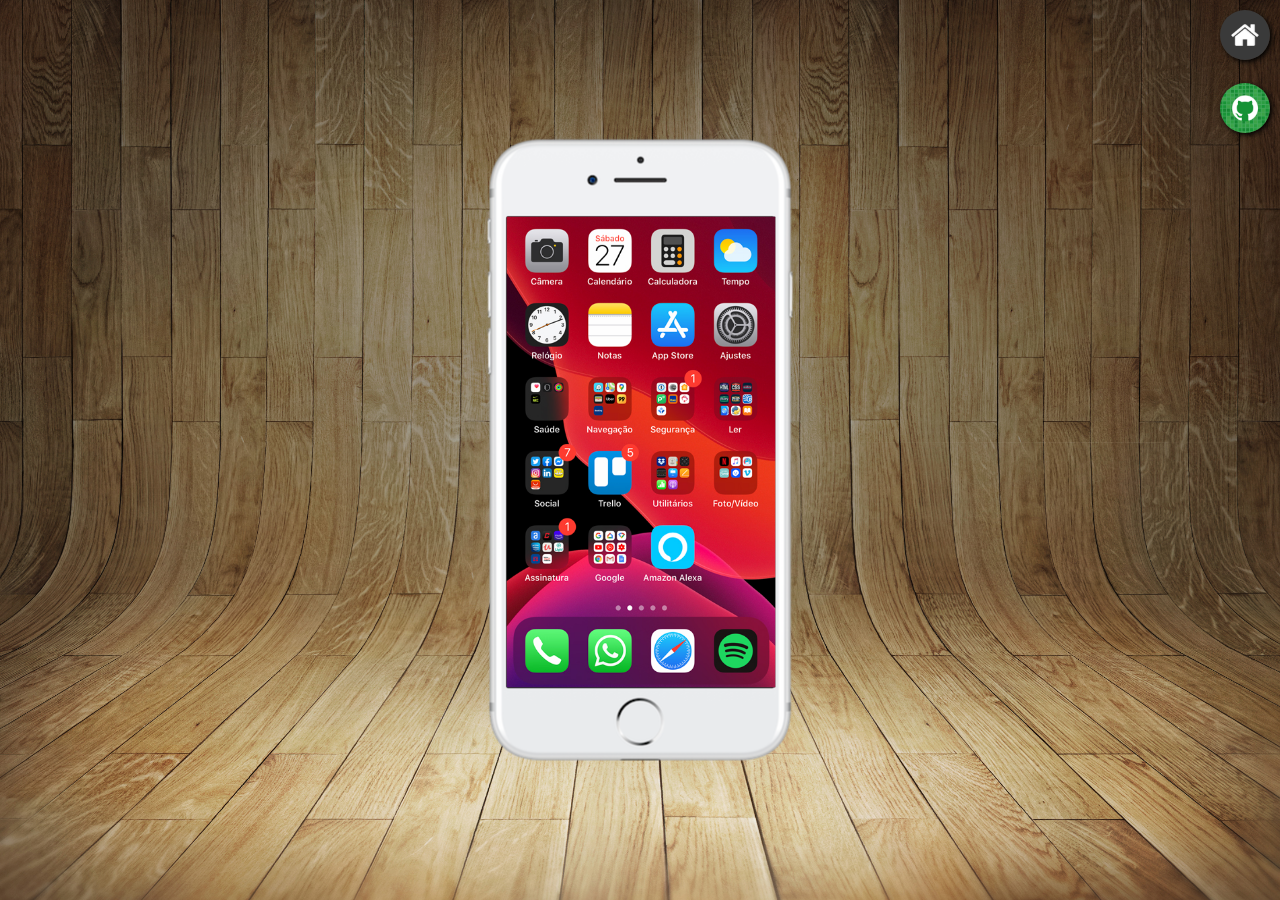
<file: index.html>
<!DOCTYPE html>
<html lang="pt-br">
<head>
	<meta charset="UTF-8">
	<meta http-equiv="X-UA-Compatible" content="IE=edge">
	<meta name="viewport" content="width=[device-width], initial-scale=1.0">
	<title>Redes Sociais</title>
	<link rel="shortcut icon" href="favicon.ico" type="image/x-icon">
	<link rel="stylesheet" href="estilos/style.css">
</head>
<body>
	<main>
		<section id="telefone">
			<iframe src="home.html" name="tela" id="tela" frameborder="0">

			</iframe>

		</section>

		<section id="redes-sociais">
			
			<pre>
				<a href="home.html" target="tela" ><img src="imagens/logo-home.jpg" alt="home"></a>
				<a href="git-hub.html" target="tela"><img src="imagens/logo-github.jpg"
				alt="home"></a>
			</pre>
			

		</section>
	</main>
</body>
</html>
</file>
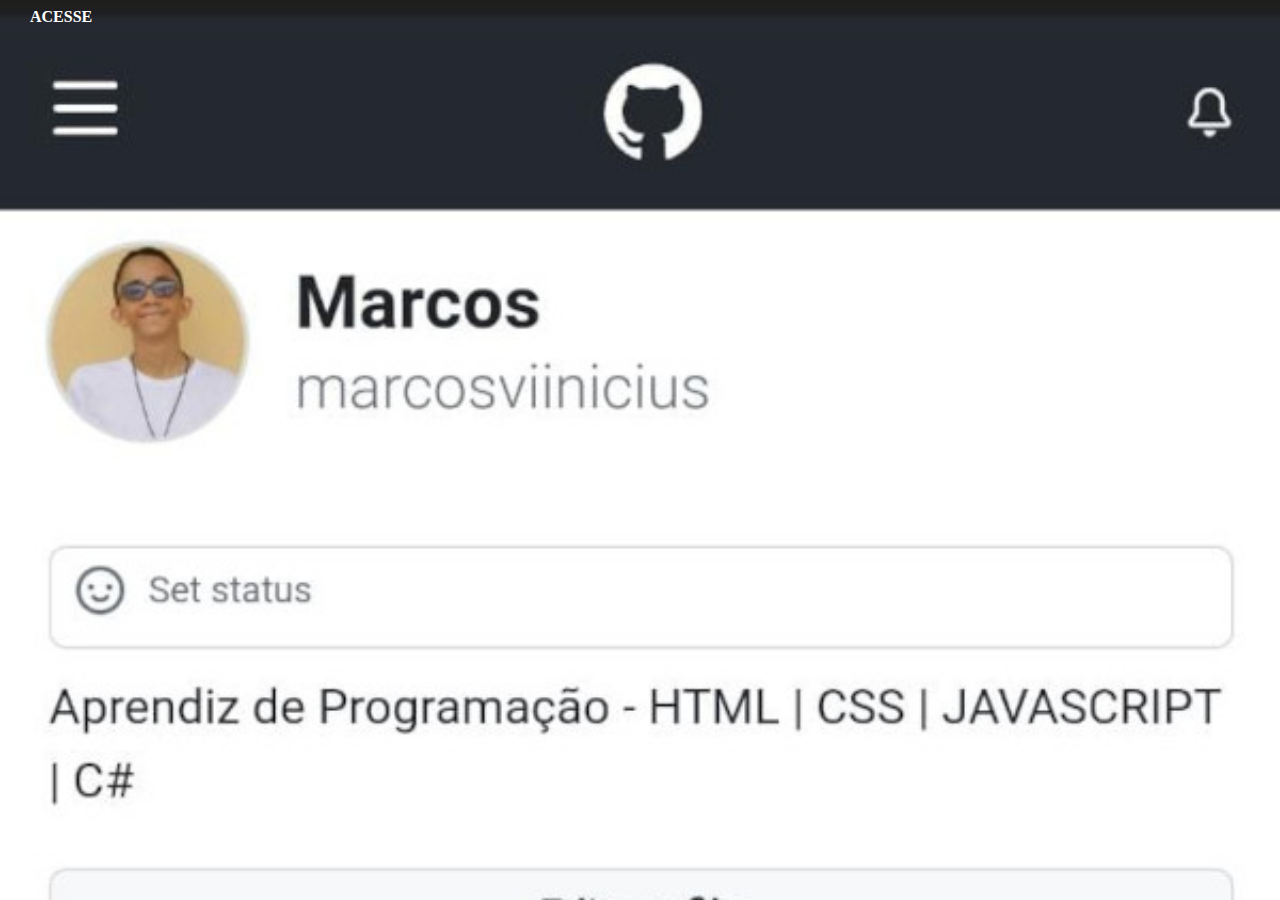
<file: git-hub.html>
<!DOCTYPE html>
<html lang="pt-br">
<head>
	<meta charset="UTF-8">
	<meta http-equiv="X-UA-Compatible" content="IE=edge">
	<meta name="viewport" content="width=device-width, initial-scale=1.0">
	<title>git-hub</title>
	<style>
		* {
			margin: 0x;
			padding: 0px;
		}

		body {
			height: 700px; 
			background: black url('imagens/tela-git.jpg') no-repeat
			top center;
			background-size: cover;

		}
		a {
			margin: 22px;
			color: white;
			text-decoration: none;
			font-weight: bolder;
		}
		a:hover{
			color: red;
		}
	</style>
 </head>
<body>
<a href="https://github.com/marcosviinicius" target="_blank">ACESSE</a>
</body>
</html>
</file>
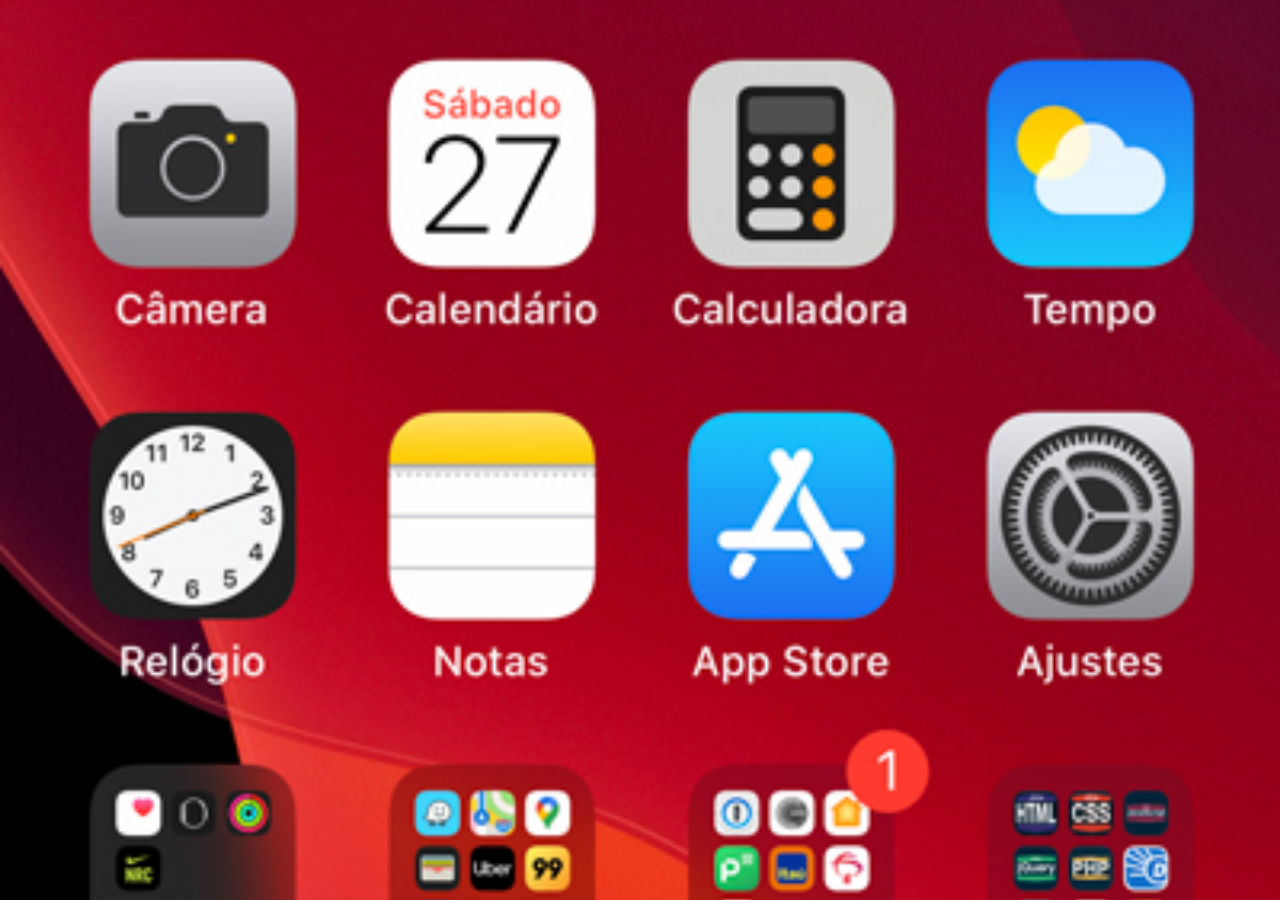
<file: home.html>
<!DOCTYPE html>
<html lang="pt-br">
<head>
	<meta charset="UTF-8">
	<meta http-equiv="X-UA-Compatible" content="IE=edge">
	<meta name="viewport" content="width=device-width, initial-scale=1.0">
	<title>Home</title>
	<style>
		* {
			margin: 0x;
			padding: 0px;
		}

		body {
			width: 100wh;
			height: 96vh;
			background: black url('imagens/tela-home.jpg') no-repeat
			top center;
			background-size: cover;

		}

	</style>
 </head>
<body>
	
</body>
</html>
</file>
<file: estilos/style.css>
@charset "UTF-8";

* {
	margin: 0px;
	padding: 0px;
}

html, body {
	height: 100vh;
	width: 100vw;
	
}

body {
	background: url('../imagens/fundo-madeira.jpg') no-repeat top center;
	background-size: cover;
	background-attachment: fixed;

}

main {
	position: relative;
	height: 100vh;
	
}
section#telefone {
	position: absolute;
	top: 50%;
	left: 50%;
	transform: translate(-50%, -50%);
	
	height: 627px;
	width: 311px;
	background: url('../imagens/frame-iphone.png') no-repeat;
	
}

iframe#tela {
	position: relative;
	top: 80px;
	left: 22px;
	width: 269px;
	height: 471px;
	
}
section#redes-sociais {
	text-align: right;
}

pre {
	white-space: pre-line;	
}

section#redes-sociais img {
width: 50px;
height: 50px;
margin: 10px;
border-radius: 50%;
box-shadow: 2px 2px 5px black;
box-sizing: border-box;

}
section#redes-sociais img:hover {
	border: 2px solid white;
	box-shadow: 5px 5px 10px black;
	transform: translate(-3px, -3px);
	transition: transform 0.5s;

}
</file>
